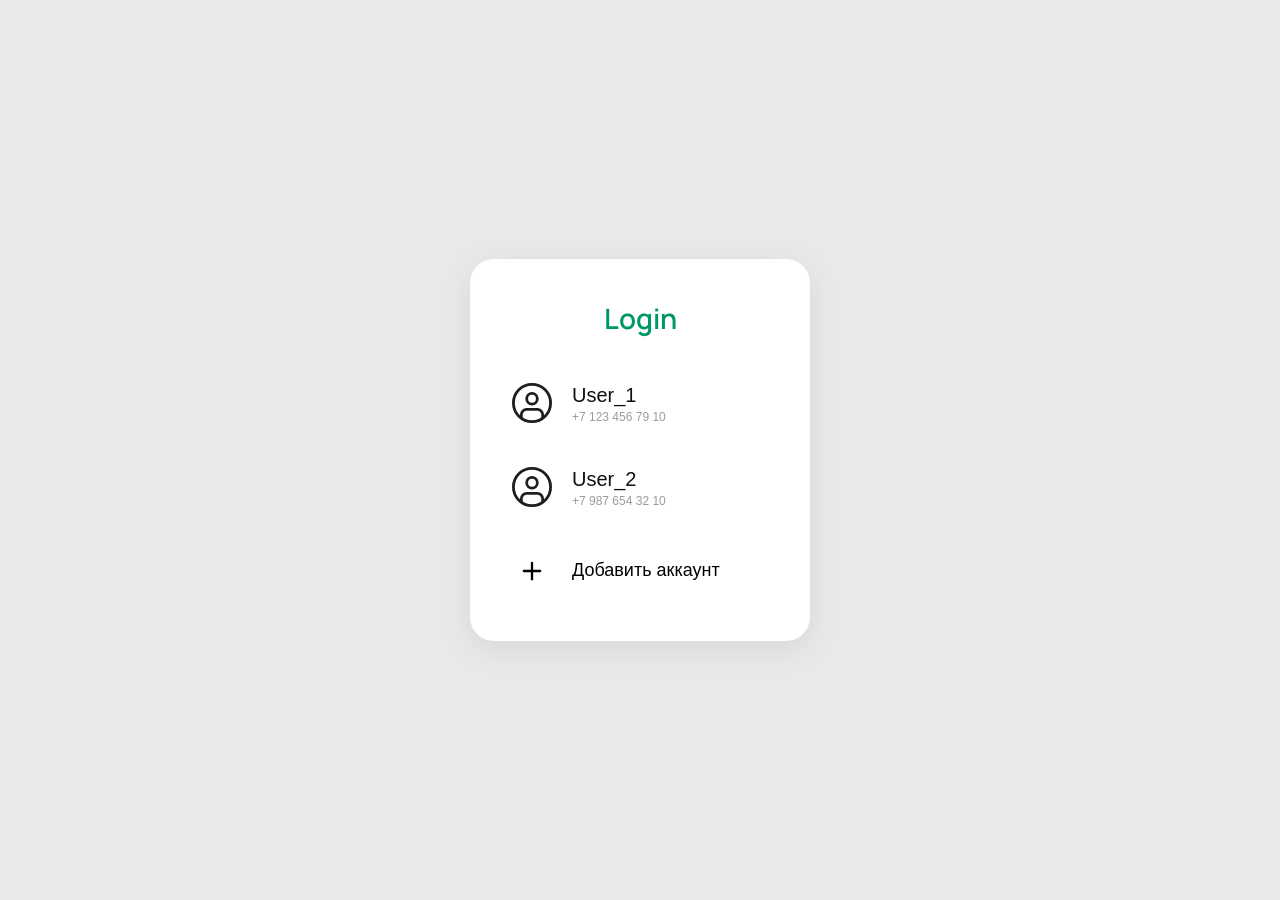
<file: index.html>
<!DOCTYPE html>
<html lang="ru">
<head>
  <meta charset="UTF-8">
  <meta name="viewport" content="width=device-width, initial-scale=1.0">
  <title>Вход</title>
  <link rel="stylesheet" href="style.css">
</head>
<body>
  <div class="login-card">
    <h1 class="login-title">Login</h1>
    <div class="account-list">

      <button class="account-item" onclick="login('User_1')">
        <div class="avatar-wrap">
          <img src="user.svg" alt="User 1" class="avatar-img">
        </div>
        <div class="account-info">
          <span class="username">User_1</span>
          <span class="phone">+7 123 456 79 10</span>
        </div>
      </button>

      <button class="account-item" onclick="login('User_2')">
        <div class="avatar-wrap">
          <img src="user.svg" alt="User 2" class="avatar-img">
        </div>
        <div class="account-info">
          <span class="username">User_2</span>
          <span class="phone">+7 987 654 32 10</span>
        </div>
      </button>

      <button class="account-item add-account">
        <div class="avatar-wrap plus-wrap">
          <svg viewBox="0 0 24 24" fill="none" stroke="currentColor" stroke-width="2" width="28" height="28">
            <line x1="12" y1="5" x2="12" y2="19" stroke-linecap="round"/>
            <line x1="5" y1="12" x2="19" y2="12" stroke-linecap="round"/>
          </svg>
        </div>
        <div class="account-info">
          <span class="add-text">Добавить аккаунт</span>
        </div>
      </button>

    </div>
  </div>
  <script src="vhod.js"></script>
</body>
</html>
</file>
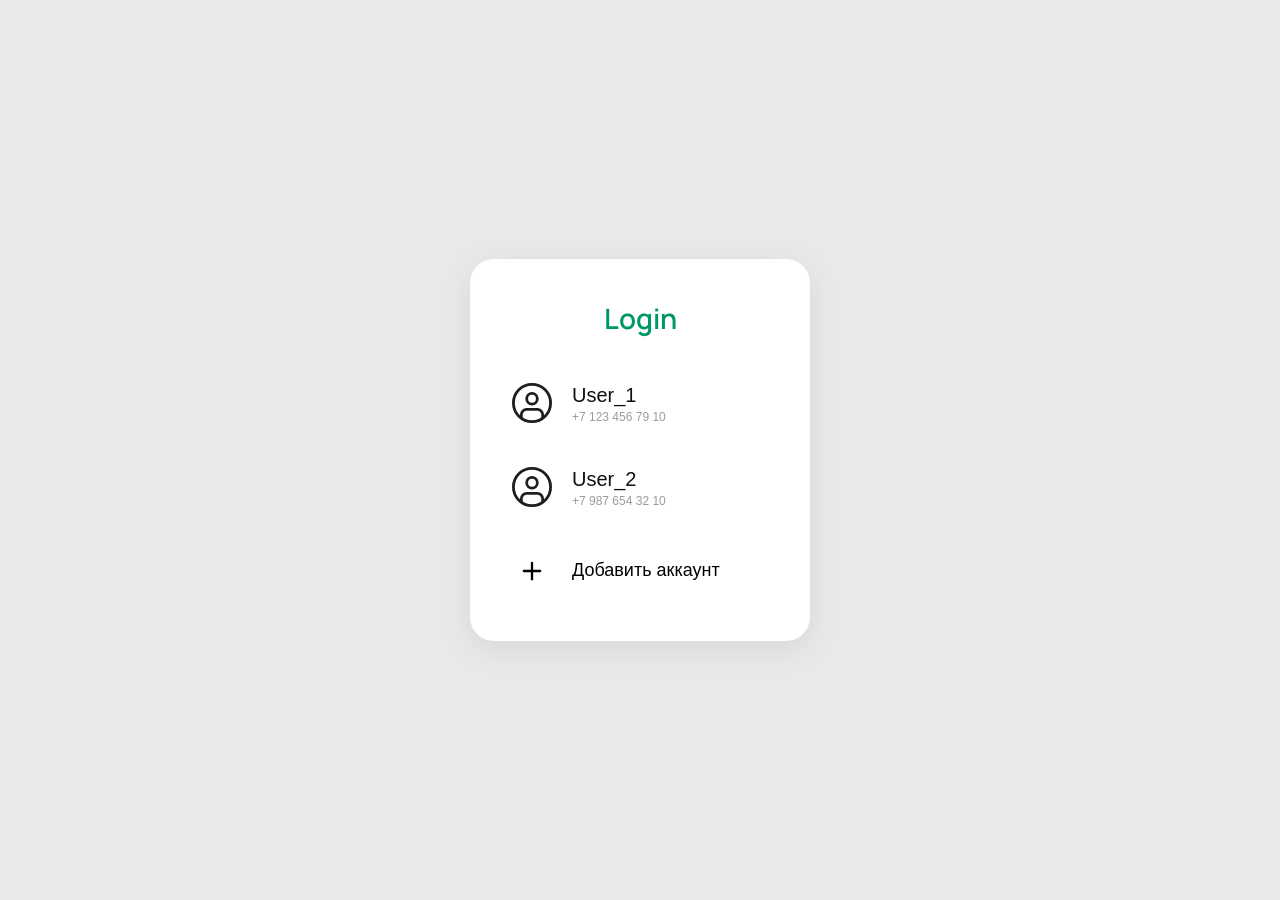
<file: detail.html>
<!DOCTYPE html>
<html lang="ru">
<head>
  <meta charset="UTF-8">
  <meta name="viewport" content="width=device-width, initial-scale=1.0">
  <title>Детали контейнера</title>
  <link rel="stylesheet" href="main.css">
</head>
<body>

  <header class="header">
    <a class="header-user" href="settings.html">
      <div class="avatar-container">
        <img src="user.svg" alt="avatar" class="avatar-img">
      </div>
      <div class="account-info">
        <span class="username" id="header-name">—</span>
        <span class="phone"    id="header-phone">—</span>
      </div>
    </a>
    <a class="header-logo" href="main.html">
      <img src="logo.svg" alt="Логотип" class="logo-img">
    </a>
  </header>

  <div class="detail-container" id="detail-root">
    <div class="loading-msg">Загрузка...</div>
  </div>

  <script src="main_script.js"></script>
  <script>
    window.__detailMode = true;

    // Подставляем имя пользователя из localStorage
    const user = JSON.parse(localStorage.getItem('currentUser') || '{}');
    if (user.username) document.getElementById('header-name').textContent  = user.username;
    if (user.phone)    document.getElementById('header-phone').textContent = user.phone;
  </script>
</body>
</html>
</file>
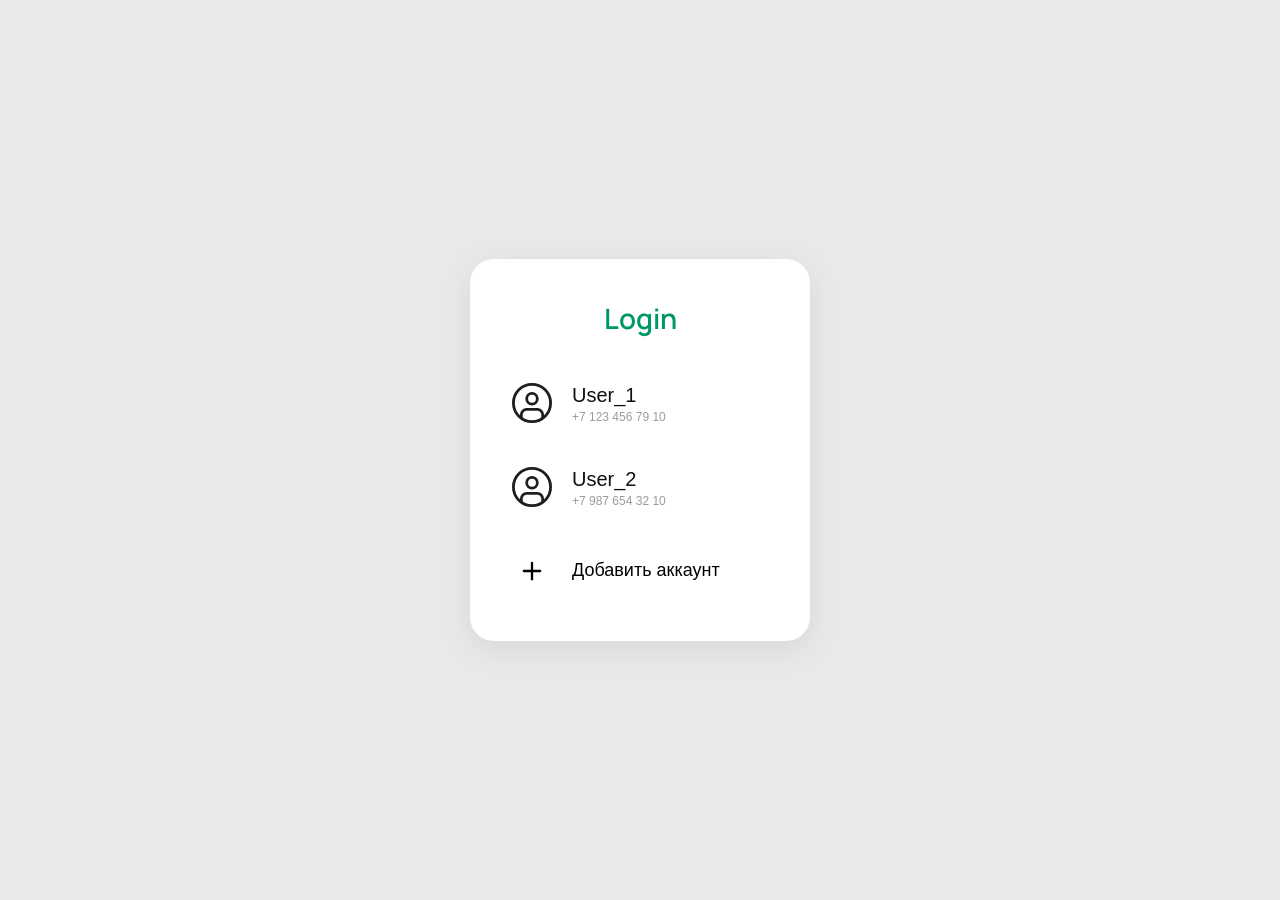
<file: docs-detail.html>
<!DOCTYPE html>
<html lang="ru">
<head>
  <meta charset="UTF-8">
  <meta name="viewport" content="width=device-width, initial-scale=1.0">
  <title>Документы контейнера</title>
  <link rel="stylesheet" href="main.css">
  <style>
    .docs-dl-wrapper {
      max-width: 860px;
      margin: 0 auto;
      padding: 0 0 48px;
    }
    .docs-dl-back {
      display: inline-flex; align-items: center; gap: 6px;
      background: none; border: none; cursor: pointer;
      font-family: var(--font); font-size: 15px; font-weight: 500;
      color: #111; margin-bottom: 20px; padding: 6px 0;
      transition: opacity .15s;
    }
    .docs-dl-back:hover { opacity: .6; }
    .docs-dl-card {
      background: #fff;
      border-radius: 20px;
      padding: 24px 28px 8px;
      box-shadow: var(--shadow);
    }
    .docs-dl-heading {
      font-size: 22px; font-weight: 800; color: #111;
      margin-bottom: 4px;
    }
    .docs-dl-sub {
      font-size: 13px; color: var(--muted);
      margin-bottom: 16px;
    }
    .docs-dl-row {
      display: flex; align-items: center;
      justify-content: space-between; gap: 16px;
      padding: 18px 0;
      border-bottom: 1px solid var(--border);
    }
    .docs-dl-row:last-child { border-bottom: none; }
    .docs-dl-label {
      font-size: 15px; font-weight: 500; color: #111; line-height: 1.35;
    }
    .docs-dl-btn {
      flex-shrink: 0;
      background: none; border: none; cursor: pointer;
      display: flex; align-items: center; justify-content: center;
      width: 36px; height: 36px; border-radius: 8px;
      transition: background .15s;
      color: var(--muted);
    }
    .docs-dl-btn:hover { background: #f0f0f0; color: #111; }
    .docs-dl-btn svg { pointer-events: none; }
    .docs-dl-missing { color: #bbb; }
  </style>
</head>
<body>

  <header class="header">
    <a class="header-user" href="settings.html">
      <div class="avatar-container">
        <img src="user.svg" alt="Avatar" class="avatar-img">
      </div>
      <div class="account-info">
        <span class="username" id="header-username">—</span>
        <span class="phone"    id="header-phone">—</span>
      </div>
    </a>
    <a class="header-logo" href="main.html">
      <img src="logo.svg" alt="Логотип компании" class="logo-img">
    </a>
  </header>

  <div class="docs-dl-wrapper" id="docs-dl-root">
    <div class="loading-msg">Загрузка...</div>
  </div>

  <script src="main_script.js"></script>
  <script>
    window.__docsDetailMode = true;
  </script>
</body>
</html>
</file>
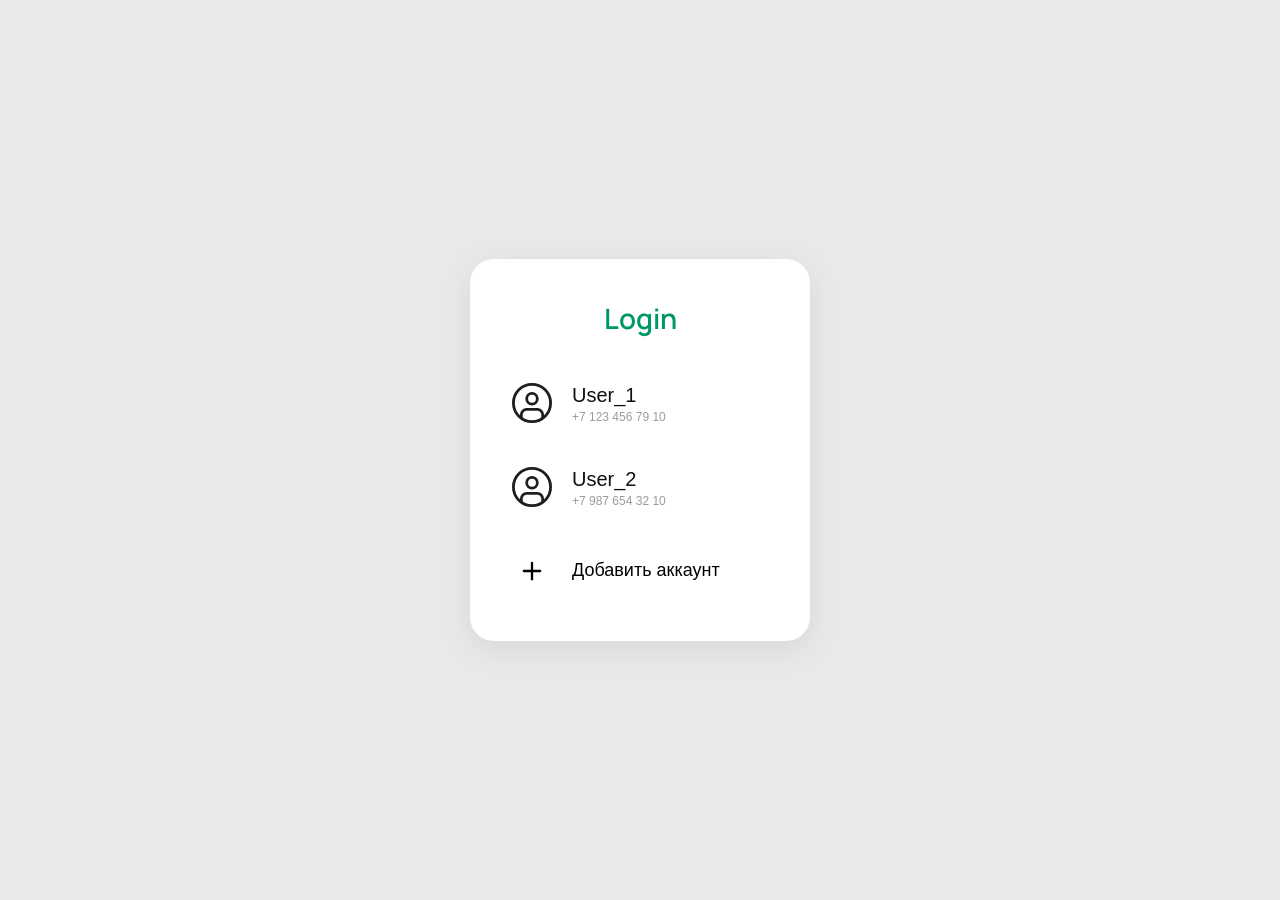
<file: docs.html>
<!DOCTYPE html>
<html lang="ru">
<head>
  <meta charset="UTF-8">
  <meta name="viewport" content="width=device-width, initial-scale=1.0">
  <title>Документация</title>
  <link rel="stylesheet" href="main.css">
  <style>
    .docs-list-grid {
      max-width: 860px;
      margin: 0 auto;
      display: flex;
      flex-direction: column;
      gap: 14px;
      padding: 0 0 48px;
    }
    .docs-ktk-card {
      background: #fff;
      border-radius: 18px;
      padding: 18px 22px;
      box-shadow: var(--shadow);
      display: flex;
      align-items: center;
      justify-content: space-between;
      gap: 16px;
      cursor: pointer;
      border: 1.5px solid transparent;
      transition: transform .18s, box-shadow .18s, border-color .18s;
      text-decoration: none;
    }
    .docs-ktk-card:hover {
      transform: translateY(-2px);
      box-shadow: 0 10px 28px rgba(0,0,0,.1);
      border-color: rgba(149,255,143,.5);
    }
    .docs-ktk-left { display: flex; flex-direction: column; gap: 4px; }
    .docs-ktk-id   { font-size: 17px; font-weight: 700; color: #111; }
    .docs-ktk-route { font-size: 13px; color: var(--muted); }
    .docs-ktk-right { display: flex; align-items: center; gap: 10px; }
    .docs-page-title {
      max-width: 860px;
      margin: 0 auto 20px;
      font-size: 24px;
      font-weight: 800;
      color: #111;
    }
  </style>
</head>
<body>

  <header class="header">
    <a class="header-user" href="settings.html">
      <div class="avatar-container">
        <img src="user.svg" alt="Avatar" class="avatar-img">
      </div>
      <div class="account-info">
        <span class="username" id="header-username">—</span>
        <span class="phone"    id="header-phone">—</span>
      </div>
    </a>
    <a class="header-logo" href="main.html">
      <img src="logo.svg" alt="Логотип компании" class="logo-img">
    </a>
  </header>

  <div class="docs-page-title">Документация</div>
  <div class="docs-list-grid" id="docs-list-container">
    <div class="loading-msg">Загрузка...</div>
  </div>

  <script src="main_script.js"></script>
  <script>
    window.__docsListMode = true;
  </script>
</body>
</html>
</file>
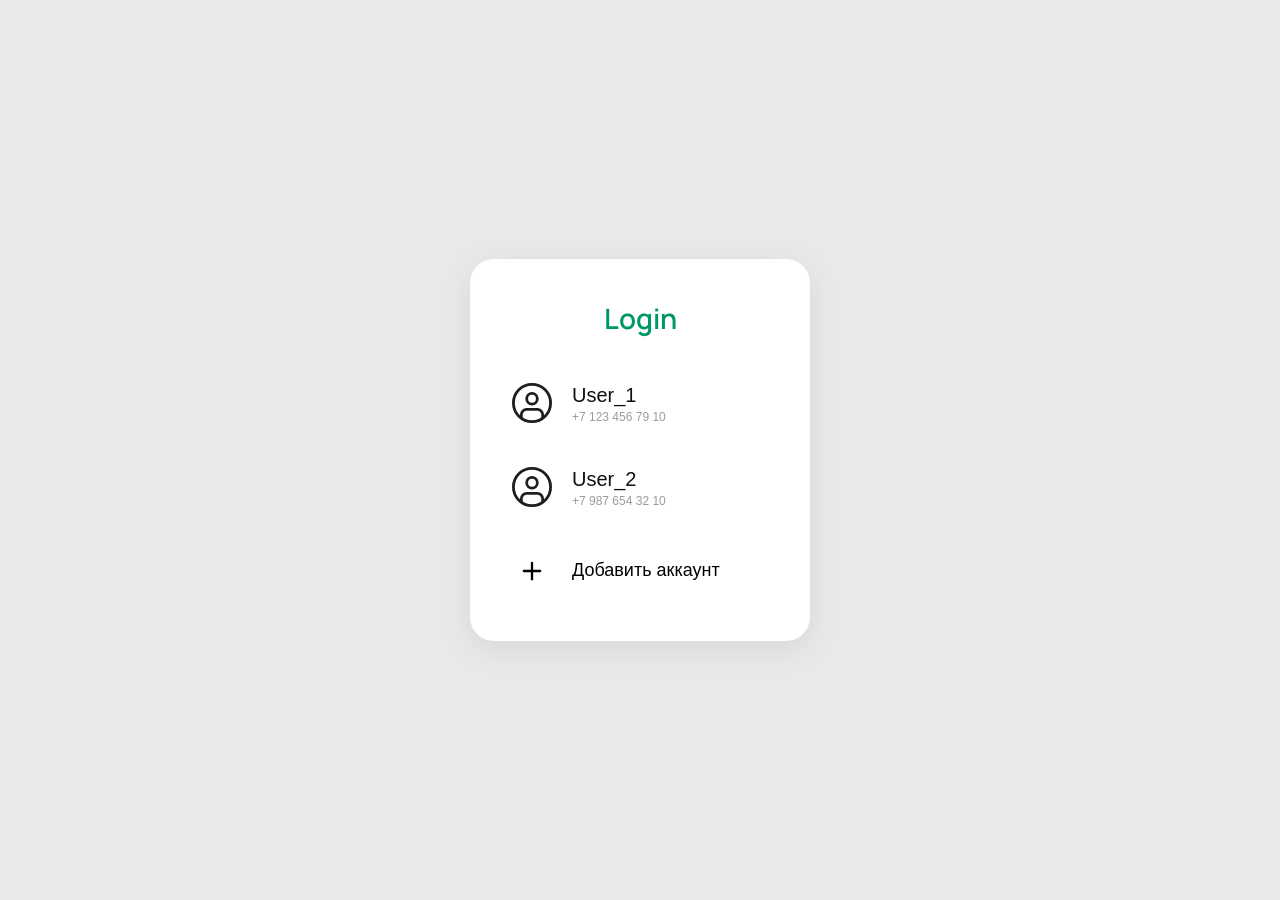
<file: main.html>
<!DOCTYPE html>
<html lang="ru">
<head>
    <meta charset="UTF-8">
    <meta name="viewport" content="width=device-width, initial-scale=1.0">
    <title>Главная - Отслеживание грузов</title>
    <link rel="stylesheet" href="main.css">
</head>
<body>

    <!-- Верхняя панель (Шапка) -->
    <header class="header">
        <a class="header-user" href="settings.html">
            <div class="avatar-container">
                <img src="user.svg" alt="Avatar" class="avatar-img">
            </div>
            <div class="account-info">
                <span class="username" id="header-username">—</span>
                <span class="phone"    id="header-phone">—</span>
            </div>
        </a>
        <a class="header-logo" href="main.html">
            <img src="logo.svg" alt="Логотип компании" class="logo-img">
        </a>
    </header>

    <!-- Строка поиска трек-номера -->
    <div class="search-container">
        <div class="search-wrapper">
            <div class="search-icon-box">
                <svg class="search-icon" viewBox="0 0 24 24" fill="none" stroke-width="2.5" stroke-linecap="round" stroke-linejoin="round">
                    <circle cx="11" cy="11" r="8"></circle>
                    <line x1="21" y1="21" x2="16.65" y2="16.65"></line>
                </svg>
            </div>
            <input type="text" placeholder="Введите трек-номер" class="search-input">
        </div>
    </div>

    <main class="dashboard-grid" id="card-container">
        <!-- Карточки будут созданы скриптом -->
    </main>

    <script>
        // Подставляем имя пользователя из localStorage
        const user = JSON.parse(localStorage.getItem('currentUser') || '{}');
        if (user.username) document.getElementById('header-username').textContent = user.username;
        if (user.phone)    document.getElementById('header-phone').textContent    = user.phone;
    </script>
    <script src="main_script.js"></script>
</body>
</html>
</file>
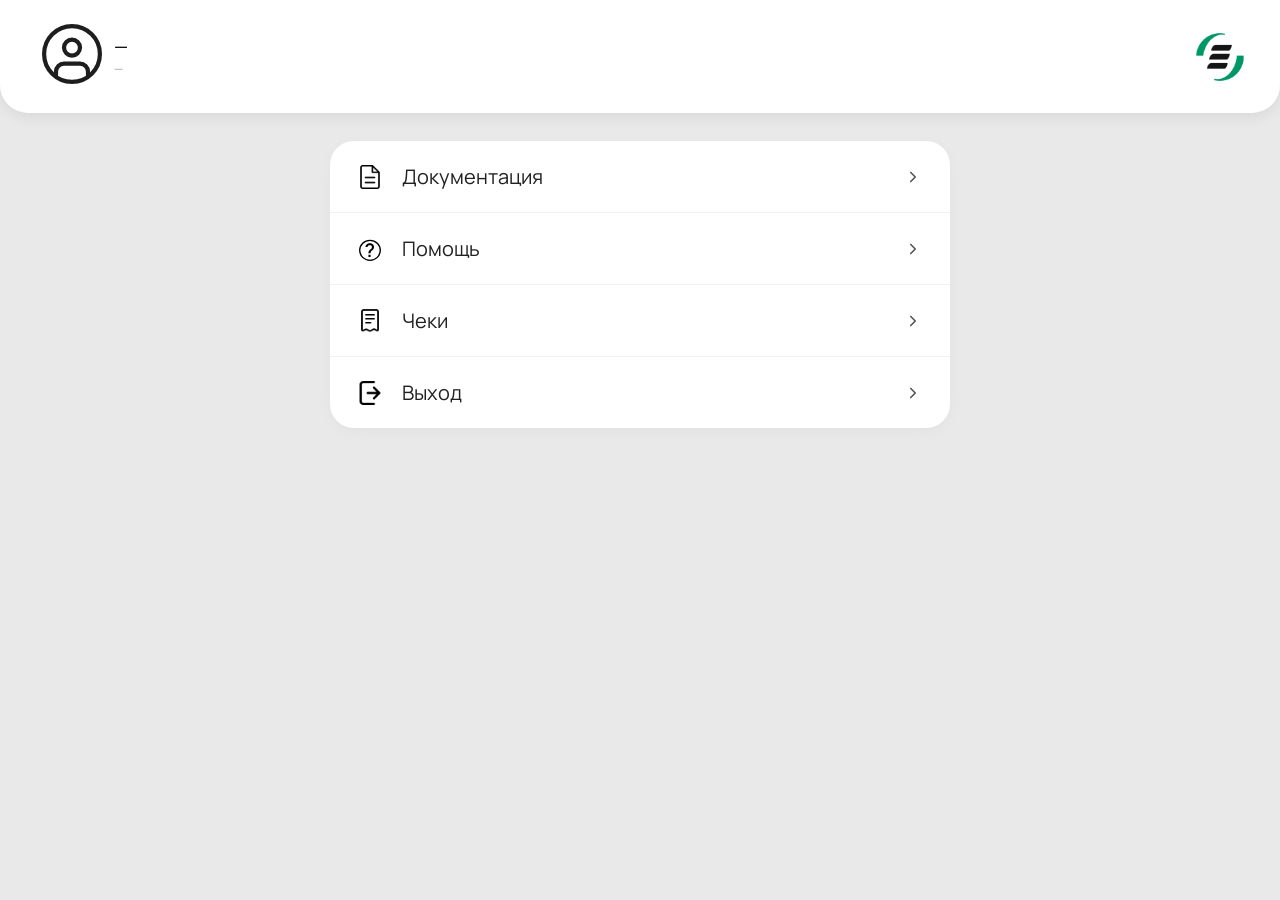
<file: settings.html>
<!DOCTYPE html>
<html lang="ru">
<head>
    <meta charset="UTF-8">
    <meta name="viewport" content="width=device-width, initial-scale=1.0">
    <title>Настройки</title>
    <link rel="stylesheet" href="main.css">
    <style>
        body { background-color: #e9e9e9; padding: 0; }

        .settings-wrapper {
            max-width: 1240px;
            margin: 0 auto;
            padding: 0 0 40px 0;
        }

        .settings-card {
            background-color: #ffffff;
            border-radius: 24px;
            overflow: hidden;
            box-shadow: 0 4px 15px rgba(0, 0, 0, 0.03);
            max-width: 620px;
            margin: 0 auto;
        }

        .settings-item {
            display: flex;
            align-items: center;
            gap: 20px;
            padding: 22px 28px;
            text-decoration: none;
            color: #222222;
            cursor: pointer;
            border: none;
            background: none;
            width: 100%;
            text-align: left;
            transition: background-color 0.18s ease;
            border-bottom: 1px solid #f0f0f0;
        }
        .settings-item:last-child { border-bottom: none; }
        .settings-item:hover { background-color: #f7f7f7; }

        /* Фиксированный размер для SVG и IMG иконок */
        .settings-icon,
        .settings-item > img {
            width: 24px;
            height: 24px;
            min-width: 24px;
            min-height: 24px;
            flex-shrink: 0;
            object-fit: contain;
        }

        .settings-label {
            flex: 1;
            font-size: 20px;
            font-weight: 400;
            color: #222222;
        }

        .settings-arrow {
            width: 18px;
            height: 18px;
            min-width: 18px;
            flex-shrink: 0;
            stroke: #555;
            fill: none;
        }
    </style>
</head>
<body>

    <header class="header">
        <a class="header-user" href="settings.html">
            <div class="avatar-container">
                <img src="user.svg" alt="Avatar" class="avatar-img">
            </div>
            <div class="account-info">
                <span class="username" id="header-username">—</span>
                <span class="phone"    id="header-phone">—</span>
            </div>
        </a>
        <a class="header-logo" href="main.html">
            <img src="logo.svg" alt="Логотип компании" class="logo-img">
        </a>
    </header>

    <div class="settings-wrapper">
        <div class="settings-card">

            <a class="settings-item" href="docs.html">
                <img src="free-icon-document-3936484 1.svg" alt="">
                <span class="settings-label">Документация</span>
                <svg class="settings-arrow" viewBox="0 0 24 24" stroke-width="2.2" stroke-linecap="round" stroke-linejoin="round">
                    <polyline points="9 18 15 12 9 6"/>
                </svg>
            </a>

            <a class="settings-item" href="#">
                <img src="vopros.svg" alt="">
                <span class="settings-label">Помощь</span>
                <svg class="settings-arrow" viewBox="0 0 24 24" stroke-width="2.2" stroke-linecap="round" stroke-linejoin="round">
                    <polyline points="9 18 15 12 9 6"/>
                </svg>
            </a>

            <a class="settings-item" href="#">
                <img src="check.svg" alt="">
                <span class="settings-label">Чеки</span>
                <svg class="settings-arrow" viewBox="0 0 24 24" stroke-width="2.2" stroke-linecap="round" stroke-linejoin="round">
                    <polyline points="9 18 15 12 9 6"/>
                </svg>
            </a>

            <a class="settings-item" href="index.html">
                <img src="exit.svg" alt="">
                <span class="settings-label">Выход</span>
                <svg class="settings-arrow" viewBox="0 0 24 24" stroke-width="2.2" stroke-linecap="round" stroke-linejoin="round">
                    <polyline points="9 18 15 12 9 6"/>
                </svg>
            </a>

        </div>
    </div>

    <script>
        const user = JSON.parse(localStorage.getItem('currentUser') || '{}');
        if (user.username) document.getElementById('header-username').textContent = user.username;
        if (user.phone)    document.getElementById('header-phone').textContent    = user.phone;
    </script>
</body>
</html>
</file>
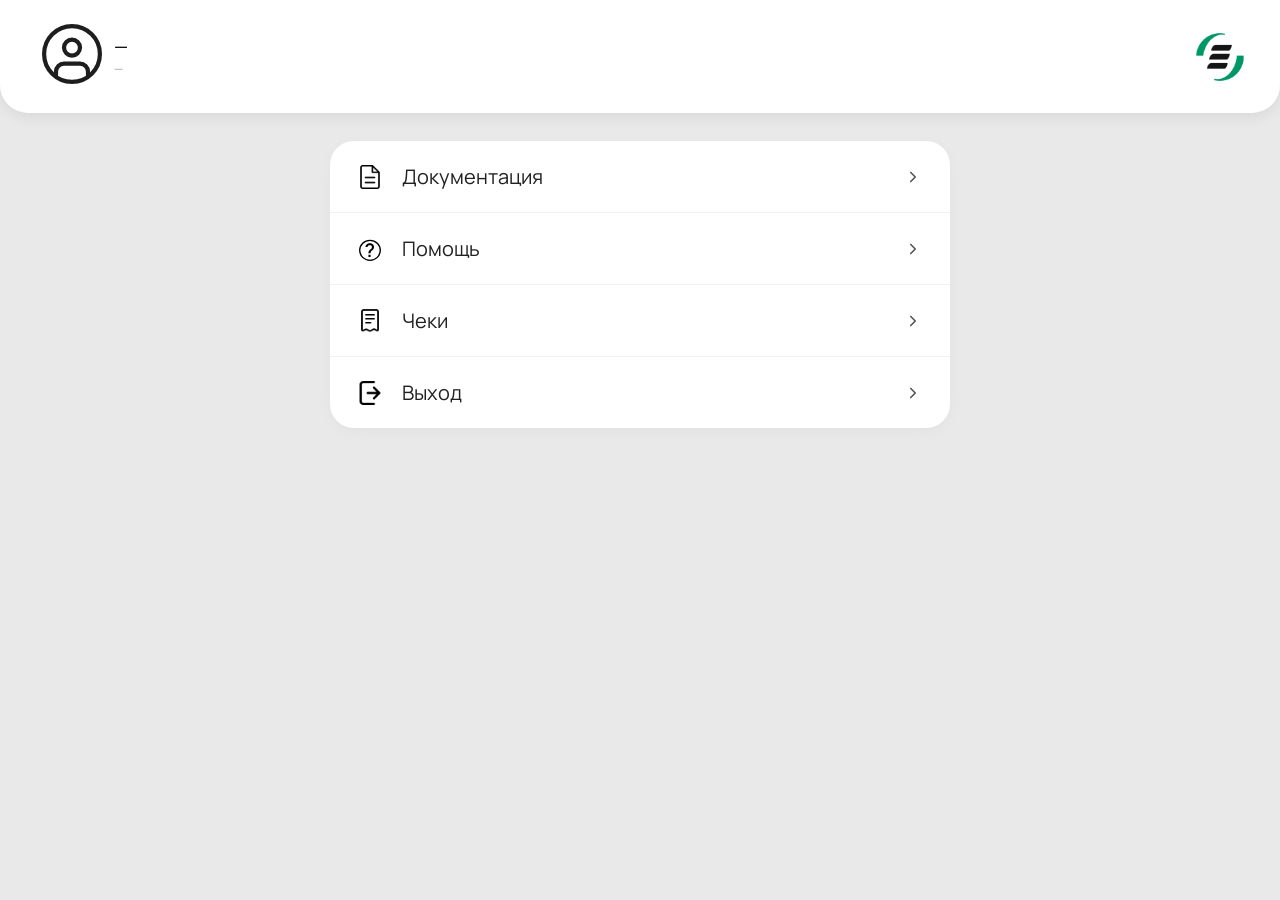
<file: website_tacker-main/settings.html>
<!DOCTYPE html>
<html lang="ru">
<head>
    <meta charset="UTF-8">
    <meta name="viewport" content="width=device-width, initial-scale=1.0">
    <title>Настройки</title>
    <link rel="stylesheet" href="main.css">
    <style>
        body { background-color: #e9e9e9; padding: 0; }

        .settings-wrapper {
            max-width: 1240px;
            margin: 0 auto;
            padding: 0 0 40px 0;
        }

        .settings-card {
            background-color: #ffffff;
            border-radius: 24px;
            overflow: hidden;
            box-shadow: 0 4px 15px rgba(0, 0, 0, 0.03);
            max-width: 620px;
            margin: 0 auto;
        }

        .settings-item {
            display: flex;
            align-items: center;
            gap: 20px;
            padding: 22px 28px;
            text-decoration: none;
            color: #222222;
            cursor: pointer;
            border: none;
            background: none;
            width: 100%;
            text-align: left;
            transition: background-color 0.18s ease;
            border-bottom: 1px solid #f0f0f0;
        }
        .settings-item:last-child { border-bottom: none; }
        .settings-item:hover { background-color: #f7f7f7; }

        /* Фиксированный размер для SVG и IMG иконок */
        .settings-icon,
        .settings-item > img {
            width: 24px;
            height: 24px;
            min-width: 24px;
            min-height: 24px;
            flex-shrink: 0;
            object-fit: contain;
        }

        .settings-label {
            flex: 1;
            font-size: 20px;
            font-weight: 400;
            color: #222222;
        }

        .settings-arrow {
            width: 18px;
            height: 18px;
            min-width: 18px;
            flex-shrink: 0;
            stroke: #555;
            fill: none;
        }
    </style>
</head>
<body>

    <header class="header">
        <a class="header-user" href="settings.html">
            <div class="avatar-container">
                <img src="user.svg" alt="Avatar" class="avatar-img">
            </div>
            <div class="account-info">
                <span class="username" id="header-username">—</span>
                <span class="phone"    id="header-phone">—</span>
            </div>
        </a>
        <a class="header-logo" href="main.html">
            <img src="logo.svg" alt="Логотип компании" class="logo-img">
        </a>
    </header>

    <div class="settings-wrapper">
        <div class="settings-card">

            <a class="settings-item" href="#">
                <img src="free-icon-document-3936484 1.svg" alt="">
                <span class="settings-label">Документация</span>
                <svg class="settings-arrow" viewBox="0 0 24 24" stroke-width="2.2" stroke-linecap="round" stroke-linejoin="round">
                    <polyline points="9 18 15 12 9 6"/>
                </svg>
            </a>

            <a class="settings-item" href="#">
                <img src="vopros.svg" alt="">
                <span class="settings-label">Помощь</span>
                <svg class="settings-arrow" viewBox="0 0 24 24" stroke-width="2.2" stroke-linecap="round" stroke-linejoin="round">
                    <polyline points="9 18 15 12 9 6"/>
                </svg>
            </a>

            <a class="settings-item" href="#">
                <img src="check.svg" alt="">
                <span class="settings-label">Чеки</span>
                <svg class="settings-arrow" viewBox="0 0 24 24" stroke-width="2.2" stroke-linecap="round" stroke-linejoin="round">
                    <polyline points="9 18 15 12 9 6"/>
                </svg>
            </a>

            <a class="settings-item" href="index.html">
                <img src="exit.svg" alt="">
                <span class="settings-label">Выход</span>
                <svg class="settings-arrow" viewBox="0 0 24 24" stroke-width="2.2" stroke-linecap="round" stroke-linejoin="round">
                    <polyline points="9 18 15 12 9 6"/>
                </svg>
            </a>

        </div>
    </div>

    <script>
        const user = JSON.parse(localStorage.getItem('currentUser') || '{}');
        if (user.username) document.getElementById('header-username').textContent = user.username;
        if (user.phone)    document.getElementById('header-phone').textContent    = user.phone;
    </script>
</body>
</html>
</file>
<file: style.css>
@import url('https://fonts.googleapis.com/css2?family=Manrope:wght@400;500;600;700;800&display=swap');

*, *::before, *::after { box-sizing: border-box; margin: 0; padding: 0; }

body {
  font-family: 'Manrope', sans-serif;
  background: #e9e9e9;
  display: flex;
  justify-content: center;
  align-items: center;
  min-height: 100vh;
}

.login-card {
  background: #fff;
  width: 100%;
  max-width: 340px;
  padding: 40px 30px;
  border-radius: 24px;
  box-shadow: 0 8px 32px rgba(0,0,0,.08);
}

.login-title {
  color: #009767;
  font-size: 28px;
  font-weight: 600;
  text-align: center;
  margin-bottom: 36px;
}

.account-list {
  display: flex;
  flex-direction: column;
  gap: 24px;
}

.account-item {
  background: none;
  border: none;
  display: flex;
  align-items: center;
  gap: 16px;
  width: 100%;
  text-align: left;
  cursor: pointer;
  padding: 6px 8px;
  border-radius: 12px;
  transition: background .15s, transform .15s;
}
.account-item:hover  { background: #f5f5f5; transform: translateY(-1px); }
.account-item:active { transform: scale(.98); }

.avatar-wrap {
  width: 48px; height: 48px;
 

  display: flex; align-items: center; justify-content: center;
  flex-shrink: 0; overflow: hidden;
}


.avatar-img { width: 40px; height: 40px; object-fit: cover; }

.account-info { display: flex; flex-direction: column; }
.username  { font-size: 20px; font-weight: 500; color: #111; line-height: 1.2; }
.phone     { font-size: 12px; color: #9b9b9b; margin-top: 3px; }
.add-text  { font-size: 18px; font-weight: 400; color: #000000; line-height: 1.3; }
</file>
<file: main.css>
@import url('https://fonts.googleapis.com/css2?family=Manrope:wght@400;500;600;700;800&display=swap');

*, *::before, *::after { box-sizing: border-box; margin: 0; padding: 0; }

:root {
  --green:        #95ff8f;
  --green-text:   #1a7a17;
  --accent:       #009767;
  --transit-bg:   rgba(0,142,255,.18);
  --transit-text: #0051a3;
  --dot-off:      #cfcfcf;
  --muted:        #9b9b9b;
  --border:       rgba(0,0,0,.09);
  --shadow:       0 4px 16px rgba(0,0,0,.07);
  --font:         'Manrope', sans-serif;
}

body {
  font-family: var(--font);
  background: #e9e9e9;
  min-height: 100vh;
  padding-bottom: 48px;
}

/* ── Header ── */
.header {
  background: #fff;
  border-radius: 0 0 28px 28px;
  padding: 18px 32px;
  display: flex;
  align-items: center;
  justify-content: space-between;
  max-width: 1280px;
  margin: 0 auto 28px;
  box-shadow: var(--shadow);
  gap: 16px;
}


.header-user { display: flex; align-items: center; gap: 12px; }
/* Кликабельный профиль и лого */
a.header-user {
    display: flex;
    align-items: center;
    gap: 12px;
    text-decoration: none;
    cursor: pointer;
    border-radius: 12px;
    padding: 6px 10px;
    transition: background-color 0.2s ease;
}
a.header-user:hover {
    background-color: #f3f3f3;
}

a.header-logo {
    display: flex;
    align-items: center;
    cursor: pointer;
    border-radius: 8px;
    padding: 4px;
    transition: opacity 0.2s ease;
    text-decoration: none;
}
a.header-logo:hover {
    opacity: 0.75;
}

.avatar-wrap {
  width: 60px; height: 60px;
  
  display: flex; align-items: center; justify-content: center;
  overflow: hidden; flex-shrink: 0;
}
.avatar-img { width: 60px; height: 60px; object-fit: cover; }

.account-info { display: flex; flex-direction: column; }
.username { font-size: 18px; font-weight: 500; color: #111; line-height: 1.2; }
.phone    { font-size: 12px; color: var(--muted); margin-top: 2px; }

.header-center { flex: 1; display: flex; justify-content: center; }
.logo-img { height: 48px; object-fit: contain; }

.logout-btn {
  background: none; border: 1.5px solid var(--border);
  border-radius: 10px; padding: 8px 16px;
  font-family: var(--font); font-size: 13px; font-weight: 500;
  color: #555; cursor: pointer; transition: background .15s, color .15s;
  white-space: nowrap;
}
.logout-btn:hover { background: #f0f0f0; color: #111; }

/* ── Search ── */
.search-container {
  max-width: 1280px;
  margin: 0 auto 32px;
  padding: 0 0px;
}
.search-wrapper {
  display: flex; align-items: center;
  background: #fff;
  border-radius: 16px;
  height: 52px;
  box-shadow: var(--shadow);
  overflow: hidden;
}
.search-icon-box {
  width: 64px; flex-shrink: 0;
  display: flex; align-items: center; justify-content: center;
  border-right: 1.5px solid var(--border);
  align-self: stretch;
}
.search-icon { width: 22px; height: 22px; stroke: var(--accent); }
.search-input {
  flex: 1; border: none; outline: none;
  font-family: var(--font); font-size: 15px; color: #111;
  padding: 0 20px; background: transparent;
}
.search-input::placeholder { color: var(--muted); }

/* ── Cards grid ── */
.dashboard-grid {
  max-width: 1280px;
  margin: 0 auto;
  display: grid;
  grid-template-columns: repeat(3, 1fr);
  gap: 22px;
  padding: 0 0px;
}
@media (max-width: 1024px) { .dashboard-grid { grid-template-columns: repeat(2,1fr); } }
@media (max-width: 640px)  { .dashboard-grid { grid-template-columns: 1fr; } }

.loading-msg {
  grid-column: 1/-1;
  text-align: center;
  color: var(--muted);
  padding: 60px 20px;
  font-size: 16px;
}
.error-msg {
  grid-column: 1/-1;
  text-align: center;
  color: #e53e3e;
  padding: 60px 20px;
  font-size: 16px;
}

/* ── Card ── */
.track-card {
  background: #fff;
  border-radius: 20px;
  padding: 22px 22px 24px;
  box-shadow: var(--shadow);
  cursor: pointer;
  border: 1.5px solid transparent;
  transition: transform .18s, box-shadow .18s, border-color .18s;
}
.track-card:hover {
  transform: translateY(-3px);
  box-shadow: 0 10px 28px rgba(0,0,0,.1);
  border-color: rgba(149,255,143,.5);
}

.card-header { margin-bottom: 16px; }
.track-title-row {
  display: flex; align-items: center; gap: 10px; margin-bottom: 4px;
}
.track-number { font-size: 18px; font-weight: 700; color: #111; letter-spacing: -.3px; }

.status-badge {
  font-size: 9px; font-weight: 700;
  padding: 3px 8px; border-radius: 6px;
  white-space: nowrap;
}
.badge-done    { background: var(--green);       color: var(--green-text); }
.badge-transit { background: var(--transit-bg);  color: var(--transit-text); }

.route-info { font-size: 13px; color: var(--muted); }

/* ── Timeline (card) ── */
.statuses-title { font-size: 14px; font-weight: 600; color: #111; margin-bottom: 12px; }

.timeline { display: flex; flex-direction: column; }

.tl-row { display: flex; gap: 10px; }
.tl-spine {
  display: flex; flex-direction: column; align-items: center;
  flex-shrink: 0; width: 12px;
}
.tl-dot {
  width: 10px; height: 10px; border-radius: 50%;
  flex-shrink: 0; margin-top: 4px;
}
.tl-dot-done { background: var(--green); }
.tl-dot-off  { background: var(--dot-off); }
.tl-line {
  width: 2px; flex: 1; margin: 3px 0 0;
}
.tl-line-done { background: var(--green); }
.tl-line-off  { background: var(--dot-off); }

.tl-body  { flex: 1; padding-bottom: 8px; }
.tl-name  { font-size: 12px; font-weight: 500; color: #111; line-height: 1.3; }
.tl-date  { font-size: 10px; color: var(--muted); margin-top: 2px; }

/* ── Detail page ── */
.detail-container {
  max-width: 1180px;
  margin: 0 auto;
  padding: 0 16px;
}

/* Обёртка детального экрана: основная карточка + панель документов рядом */
.detail-layout {
  display: flex;
  align-items: flex-start;
  gap: 24px;
}

.detail-main {
  flex: 1 1 700px;
  min-width: 0;
}

.detail-side {
  flex: 0 0 320px;
}

/* На узких экранах панель документов опускается под основную карточку */
@media (max-width: 860px) {
  .detail-layout {
    flex-direction: column;
  }
  .detail-side {
    flex: 1 1 auto;
    width: 100%;
  }
}

.detail-back {
  display: inline-flex; align-items: center; gap: 6px;
  background: none; border: none; cursor: pointer;
  font-family: var(--font); font-size: 15px; font-weight: 500;
  color: #111; margin-bottom: 20px; padding: 6px 0;
  transition: opacity .15s;
}
.detail-back:hover { opacity: .6; }

.detail-card {
  background: #fff;
  border-radius: 20px;
  padding: 28px 28px 36px;
  box-shadow: var(--shadow);
  margin-bottom: 16px;
}

.detail-head-row {
  display: flex; align-items: center; justify-content: space-between;
  margin-bottom: 4px;
}
.detail-id    { font-size: 28px; font-weight: 800; letter-spacing: -.5px; color: #111; }
.detail-route { font-size: 15px; color: var(--muted); margin-bottom: 20px; }
.detail-section { font-size: 17px; font-weight: 700; color: #111; margin-bottom: 16px; }

/* Detail timeline */
.dtl-row { display: flex; gap: 14px; }
.dtl-spine {
  display: flex; flex-direction: column; align-items: center;
  flex-shrink: 0; width: 16px;
}
.dtl-dot {
  width: 14px; height: 14px; border-radius: 50%;
  flex-shrink: 0; margin-top: 3px;
}
.dtl-dot-done { background: var(--green); }
.dtl-dot-off  { background: transparent; border: 2px solid var(--dot-off); }
.dtl-dot-header { width: 16px; height: 16px; }
.dtl-line {
  width: 2px; flex: 1; margin: 3px 0 0;
}
.dtl-line-done { background: var(--green); }
.dtl-line-off  { background: var(--dot-off); }

.dtl-content  { flex: 1; padding-bottom: 16px; }
.dtl-title    { font-size: 14px; font-weight: 600; color: #111; line-height: 1.3; }
.dtl-title-header { font-size: 16px; font-weight: 800; }
.dtl-title-off { font-weight: 400; color: var(--muted); }
.dtl-date     { font-size: 12px; color: var(--muted); margin-top: 3px; }

/* Info table */
.info-table {
  background: #fff;
  border-radius: 16px;
  overflow: hidden;
  box-shadow: var(--shadow);
}
.info-row {
  display: flex; align-items: center; justify-content: space-between;
  padding: 13px 20px;
  border-bottom: 1px solid var(--border);
  font-size: 14px;
}
.info-row:last-child { border-bottom: none; }
.info-label { color: var(--muted); font-weight: 400; }
.info-value { color: #111; font-weight: 600; text-align: right; }

/* ── Документы (детальный экран) ── */
.docs-card {
  background: #fff;
  border-radius: 20px;
  padding: 24px 24px 6px;
  box-shadow: var(--shadow);
}

.docs-title {
  font-size: 18px;
  font-weight: 700;
  color: #111;
  margin-bottom: 6px;
}

.docs-row {
  display: flex;
  align-items: flex-start;
  justify-content: space-between;
  gap: 12px;
  padding: 16px 0;
  border-bottom: 1px solid var(--border);
}
.docs-row:last-child { border-bottom: none; }

.docs-row-label {
  font-size: 14px;
  font-weight: 500;
  color: #111;
  line-height: 1.35;
}

.docs-check { flex-shrink: 0; margin-top: 2px; }
</file>
<file: website_tacker-main/main.css>
@import url('https://fonts.googleapis.com/css2?family=Manrope:wght@400;500;600;700;800&display=swap');

*, *::before, *::after { box-sizing: border-box; margin: 0; padding: 0; }

:root {
  --green:        #95ff8f;
  --green-text:   #1a7a17;
  --accent:       #009767;
  --transit-bg:   rgba(0,142,255,.18);
  --transit-text: #0051a3;
  --dot-off:      #cfcfcf;
  --muted:        #9b9b9b;
  --border:       rgba(0,0,0,.09);
  --shadow:       0 4px 16px rgba(0,0,0,.07);
  --font:         'Manrope', sans-serif;
}

body {
  font-family: var(--font);
  background: #e9e9e9;
  min-height: 100vh;
  padding-bottom: 48px;
}

/* ── Header ── */
.header {
  background: #fff;
  border-radius: 0 0 28px 28px;
  padding: 18px 32px;
  display: flex;
  align-items: center;
  justify-content: space-between;
  max-width: 1280px;
  margin: 0 auto 28px;
  box-shadow: var(--shadow);
  gap: 16px;
}


.header-user { display: flex; align-items: center; gap: 12px; }
/* Кликабельный профиль и лого */
a.header-user {
    display: flex;
    align-items: center;
    gap: 12px;
    text-decoration: none;
    cursor: pointer;
    border-radius: 12px;
    padding: 6px 10px;
    transition: background-color 0.2s ease;
}
a.header-user:hover {
    background-color: #f3f3f3;
}

a.header-logo {
    display: flex;
    align-items: center;
    cursor: pointer;
    border-radius: 8px;
    padding: 4px;
    transition: opacity 0.2s ease;
    text-decoration: none;
}
a.header-logo:hover {
    opacity: 0.75;
}

.avatar-wrap {
  width: 60px; height: 60px;
  
  display: flex; align-items: center; justify-content: center;
  overflow: hidden; flex-shrink: 0;
}
.avatar-img { width: 60px; height: 60px; object-fit: cover; }

.account-info { display: flex; flex-direction: column; }
.username { font-size: 18px; font-weight: 500; color: #111; line-height: 1.2; }
.phone    { font-size: 12px; color: var(--muted); margin-top: 2px; }

.header-center { flex: 1; display: flex; justify-content: center; }
.logo-img { height: 48px; object-fit: contain; }

.logout-btn {
  background: none; border: 1.5px solid var(--border);
  border-radius: 10px; padding: 8px 16px;
  font-family: var(--font); font-size: 13px; font-weight: 500;
  color: #555; cursor: pointer; transition: background .15s, color .15s;
  white-space: nowrap;
}
.logout-btn:hover { background: #f0f0f0; color: #111; }

/* ── Search ── */
.search-container {
  max-width: 1280px;
  margin: 0 auto 32px;
  padding: 0 0px;
}
.search-wrapper {
  display: flex; align-items: center;
  background: #fff;
  border-radius: 16px;
  height: 52px;
  box-shadow: var(--shadow);
  overflow: hidden;
}
.search-icon-box {
  width: 64px; flex-shrink: 0;
  display: flex; align-items: center; justify-content: center;
  border-right: 1.5px solid var(--border);
  align-self: stretch;
}
.search-icon { width: 22px; height: 22px; stroke: var(--accent); }
.search-input {
  flex: 1; border: none; outline: none;
  font-family: var(--font); font-size: 15px; color: #111;
  padding: 0 20px; background: transparent;
}
.search-input::placeholder { color: var(--muted); }

/* ── Cards grid ── */
.dashboard-grid {
  max-width: 1280px;
  margin: 0 auto;
  display: grid;
  grid-template-columns: repeat(3, 1fr);
  gap: 22px;
  padding: 0 0px;
}
@media (max-width: 1024px) { .dashboard-grid { grid-template-columns: repeat(2,1fr); } }
@media (max-width: 640px)  { .dashboard-grid { grid-template-columns: 1fr; } }

.loading-msg {
  grid-column: 1/-1;
  text-align: center;
  color: var(--muted);
  padding: 60px 20px;
  font-size: 16px;
}
.error-msg {
  grid-column: 1/-1;
  text-align: center;
  color: #e53e3e;
  padding: 60px 20px;
  font-size: 16px;
}

/* ── Card ── */
.track-card {
  background: #fff;
  border-radius: 20px;
  padding: 22px 22px 24px;
  box-shadow: var(--shadow);
  cursor: pointer;
  border: 1.5px solid transparent;
  transition: transform .18s, box-shadow .18s, border-color .18s;
}
.track-card:hover {
  transform: translateY(-3px);
  box-shadow: 0 10px 28px rgba(0,0,0,.1);
  border-color: rgba(149,255,143,.5);
}

.card-header { margin-bottom: 16px; }
.track-title-row {
  display: flex; align-items: center; gap: 10px; margin-bottom: 4px;
}
.track-number { font-size: 18px; font-weight: 700; color: #111; letter-spacing: -.3px; }

.status-badge {
  font-size: 9px; font-weight: 700;
  padding: 3px 8px; border-radius: 6px;
  white-space: nowrap;
}
.badge-done    { background: var(--green);       color: var(--green-text); }
.badge-transit { background: var(--transit-bg);  color: var(--transit-text); }

.route-info { font-size: 13px; color: var(--muted); }

/* ── Timeline (card) ── */
.statuses-title { font-size: 14px; font-weight: 600; color: #111; margin-bottom: 12px; }

.timeline { display: flex; flex-direction: column; }

.tl-row { display: flex; gap: 10px; }
.tl-spine {
  display: flex; flex-direction: column; align-items: center;
  flex-shrink: 0; width: 12px;
}
.tl-dot {
  width: 10px; height: 10px; border-radius: 50%;
  flex-shrink: 0; margin-top: 4px;
}
.tl-dot-done { background: var(--green); }
.tl-dot-off  { background: var(--dot-off); }
.tl-line {
  width: 2px; flex: 1; margin: 3px 0 0;
}
.tl-line-done { background: var(--green); }
.tl-line-off  { background: var(--dot-off); }

.tl-body  { flex: 1; padding-bottom: 8px; }
.tl-name  { font-size: 12px; font-weight: 500; color: #111; line-height: 1.3; }
.tl-date  { font-size: 10px; color: var(--muted); margin-top: 2px; }

/* ── Detail page ── */
.detail-container {
  max-width: 860px;
  margin: 0 auto;
  padding: 0 16px;
}

.detail-back {
  display: inline-flex; align-items: center; gap: 6px;
  background: none; border: none; cursor: pointer;
  font-family: var(--font); font-size: 15px; font-weight: 500;
  color: #111; margin-bottom: 20px; padding: 6px 0;
  transition: opacity .15s;
}
.detail-back:hover { opacity: .6; }

.detail-card {
  background: #fff;
  border-radius: 20px;
  padding: 28px 28px 36px;
  box-shadow: var(--shadow);
  margin-bottom: 16px;
}

.detail-head-row {
  display: flex; align-items: center; justify-content: space-between;
  margin-bottom: 4px;
}
.detail-id    { font-size: 28px; font-weight: 800; letter-spacing: -.5px; color: #111; }
.detail-route { font-size: 15px; color: var(--muted); margin-bottom: 20px; }
.detail-section { font-size: 17px; font-weight: 700; color: #111; margin-bottom: 16px; }

/* Detail timeline */
.dtl-row { display: flex; gap: 14px; }
.dtl-spine {
  display: flex; flex-direction: column; align-items: center;
  flex-shrink: 0; width: 16px;
}
.dtl-dot {
  width: 14px; height: 14px; border-radius: 50%;
  flex-shrink: 0; margin-top: 3px;
}
.dtl-dot-done { background: var(--green); }
.dtl-dot-off  { background: transparent; border: 2px solid var(--dot-off); }
.dtl-dot-header { width: 16px; height: 16px; }
.dtl-line {
  width: 2px; flex: 1; margin: 3px 0 0;
}
.dtl-line-done { background: var(--green); }
.dtl-line-off  { background: var(--dot-off); }

.dtl-content  { flex: 1; padding-bottom: 16px; }
.dtl-title    { font-size: 14px; font-weight: 600; color: #111; line-height: 1.3; }
.dtl-title-header { font-size: 16px; font-weight: 800; }
.dtl-title-off { font-weight: 400; color: var(--muted); }
.dtl-date     { font-size: 12px; color: var(--muted); margin-top: 3px; }

/* Info table */
.info-table {
  background: #fff;
  border-radius: 16px;
  overflow: hidden;
  box-shadow: var(--shadow);
}
.info-row {
  display: flex; align-items: center; justify-content: space-between;
  padding: 13px 20px;
  border-bottom: 1px solid var(--border);
  font-size: 14px;
}
.info-row:last-child { border-bottom: none; }
.info-label { color: var(--muted); font-weight: 400; }
.info-value { color: #111; font-weight: 600; text-align: right; }
</file>
